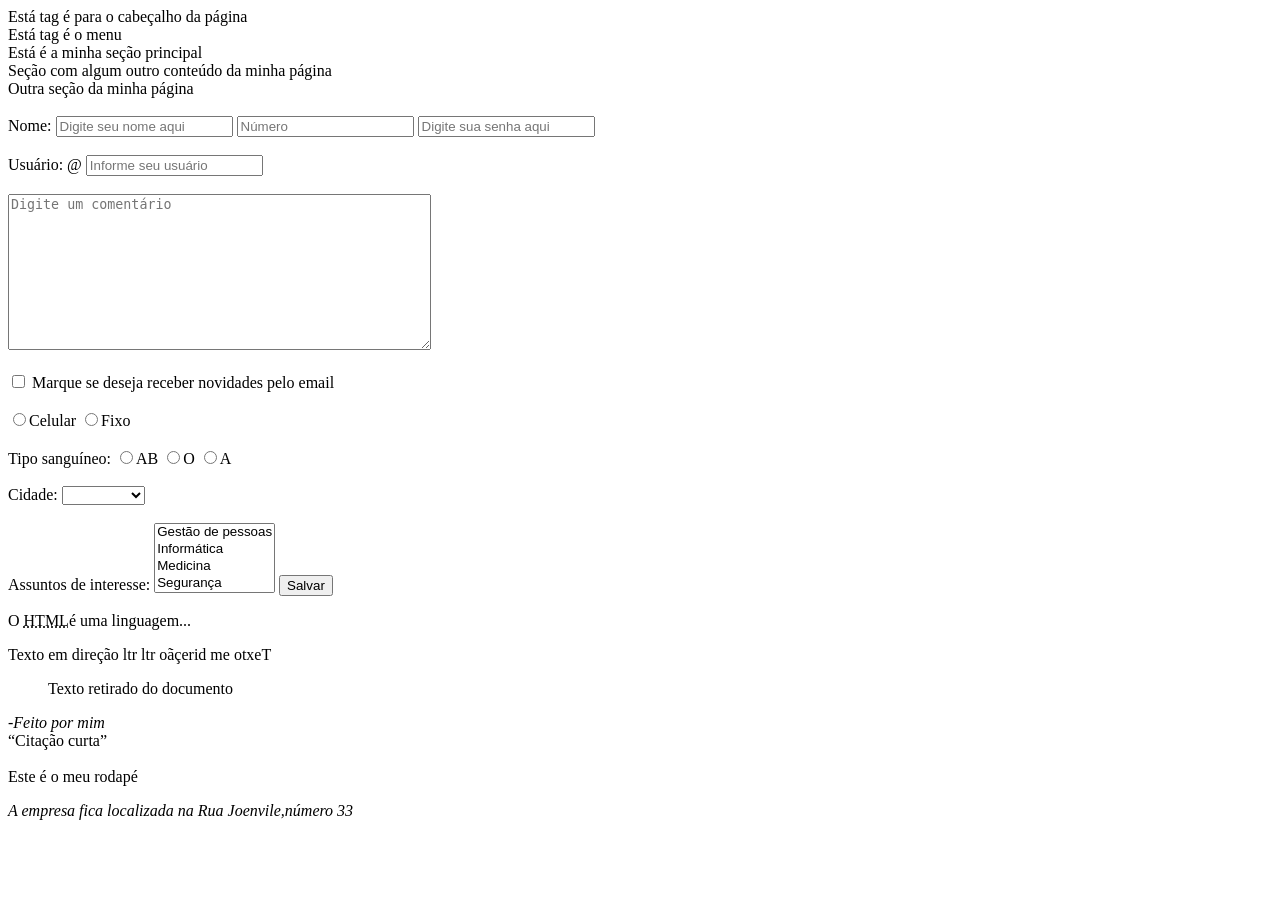
<file: index.html>
<!DOCTYPE html>
<html lang="pt-br">

<head>
    <meta charset="UTF-8">
    <meta name="viewport" content="width=device-width, initial-scale=1.0">
    <title>Document</title>
</head>

<body>
    <header>
        Está tag é para o cabeçalho da página
        <nav>
            Está tag é o menu
        </nav>
    </header>

    <main>
        Está é a minha seção principal
    </main>

    <section>
        Seção com algum outro conteúdo da minha página
    </section>

    <section>
        Outra seção da minha página
    </section>

    <br />

    <form>
        <label>Nome:</label>

        <input type="text" placeholder="Digite seu nome aqui">
        <input type="number" placeholder="Número">
        <input type="password" placeholder="Digite sua senha aqui">

        <br />
        <br />

        <label>Usuário:</label>
        <span>@</span>
        <input type="text" placeholder="Informe seu usuário">

        <br />
        <br />

        <textarea placeholder="Digite um comentário" cols="50" rows="10"></textarea>

        <br />
        <br />

        <input type="checkbox"> <label>Marque se deseja receber novidades pelo email</label>

        <br />
        <br />


        <input type="radio" name="tipotelefone"><label>Celular</label>
        <input type="radio" name="tipotelefone"><label>Fixo</label>

        <br />
        <br />

        <label>Tipo sanguíneo:</label>
        <input type="radio" name="tiposanguineo"><label>AB</label>
        <input type="radio" name="tiposanguineo"><label>O</label>
        <input type="radio" name="tiposanguineo"><label>A</label>

        <br />
        <br />

        <label>Cidade:</label>
        <select>
            <option></option>
            <option>Blumenau</option>
            <option>Gaspar</option>
            <option>Indail</option>
            <option>Joenvile</option>
        </select>

        <br />
        <br />
        <label>Assuntos de interesse:</label>
        <select multiple>
            <option>Gestão de pessoas</option>
            <option>Informática</option>
            <option>Medicina</option>
            <option>Segurança</option>
            <option>Administração</option>
        </select>
        <button>Salvar</button>


    </form>

<section>
<p> O <abbr title="Hyper Text Markup Language">HTML</abbr>é uma linguagem... </p>
<bdo dir="ltr">Texto em direção ltr</bdo>
<bdo dir="rtl">Texto em direção rtl</bdo>
<blockquote cite="file:///C:/Users/aluno/Downloads/Curso-html-main/Curso/html/index.html">Texto retirado do documento</blockquote>
<cite> -Feito por mim</cite> 
<br/>
<q>Citação curta</q>
</section>
    <br />

    <footer>
        Este é o meu rodapé
    </footer>
    <address>

        <p>A empresa fica localizada na Rua Joenvile,número 33 </p>
    </address>
</body>

</html>
</file>
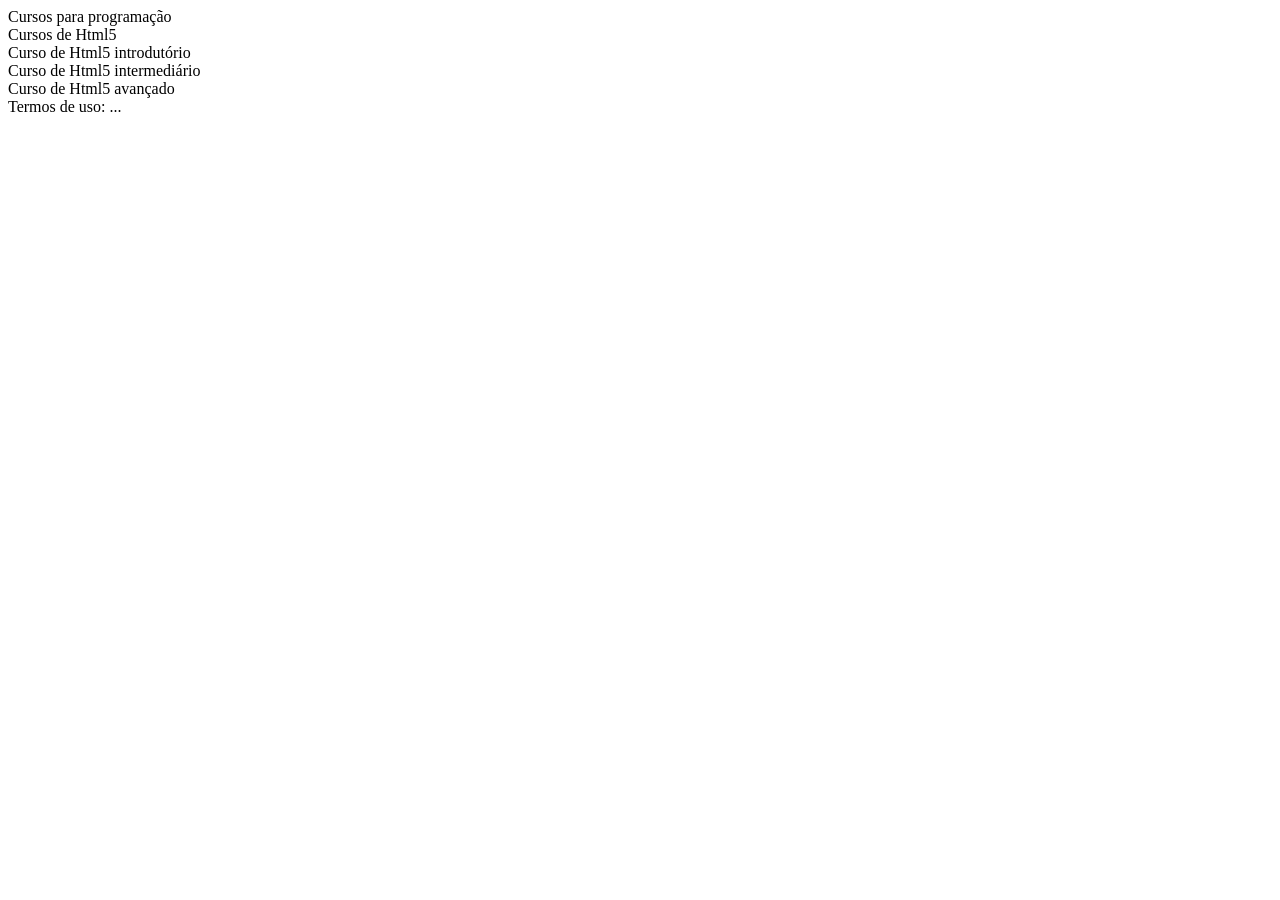
<file: curso.html>
<!DOCTYPE html>
<html lang="pt-br">
<head>
    <meta charset="UTF-8">
    <meta name="viewport" content="width=device-width, initial-scale=1.0">
    <title>Document</title>
</head>
<body>

    <header>
Cursos para programação
        <nav>
     Cursos de Html5
        </nav>
    </header>
   
    <main>
       Curso de Html5 introdutório
    </main>

    <section>
 Curso de Html5 intermediário
    </section>

<section>
 Curso de Html5 avançado
</section>

<footer>
Termos de uso: ...
</footer>

</body>
</html>
</file>
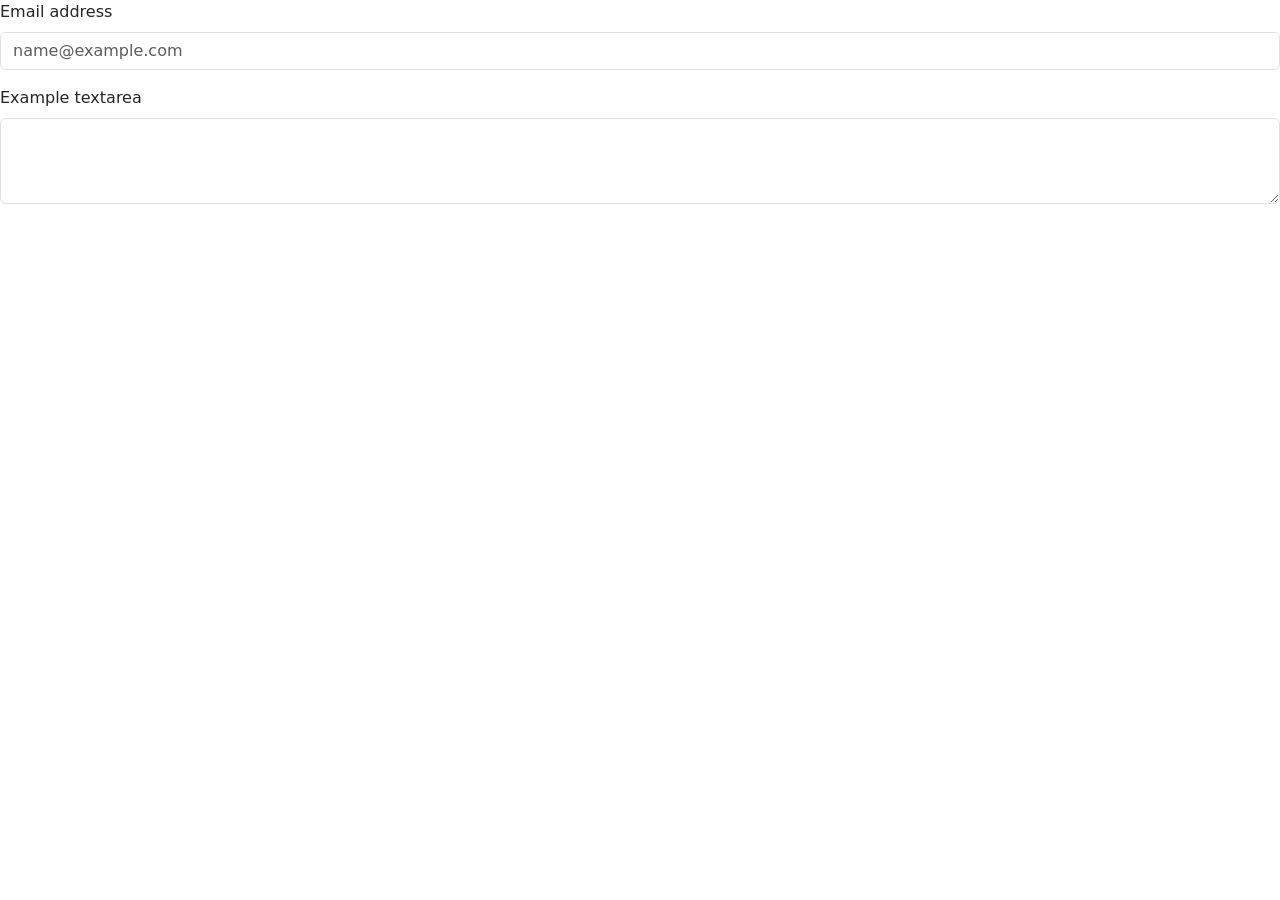
<file: teste.html>
<!DOCTYPE html>
<html lang="en">

<head>
    <meta charset="UTF-8">
    <meta name="viewport" content="width=device-width, initial-scale=1.0">
    <title>Document</title>
    <link href="https://cdn.jsdelivr.net/npm/bootstrap@5.3.3/dist/css/bootstrap.min.css" rel="stylesheet"
        integrity="sha384-QWTKZyjpPEjISv5WaRU9OFeRpok6YctnYmDr5pNlyT2bRjXh0JMhjY6hW+ALEwIH" crossorigin="anonymous">
    <script src="https://cdn.jsdelivr.net/npm/bootstrap@5.3.3/dist/js/bootstrap.bundle.min.js"
        integrity="sha384-YvpcrYf0tY3lHB60NNkmXc5s9fDVZLESaAA55NDzOxhy9GkcIdslK1eN7N6jIeHz"
        crossorigin="anonymous"></script>
</head>

<body>
    <div class="mb-3">
        <label for="exampleFormControlInput1" class="form-label">Email address</label>
        <input type="email" class="form-control" id="exampleFormControlInput1" placeholder="name@example.com">
      </div>
      <div class="mb-3">
        <label for="exampleFormControlTextarea1" class="form-label">Example textarea</label>
        <textarea class="form-control" id="exampleFormControlTextarea1" rows="3"></textarea>
      </div>
</body>

</html>
</file>
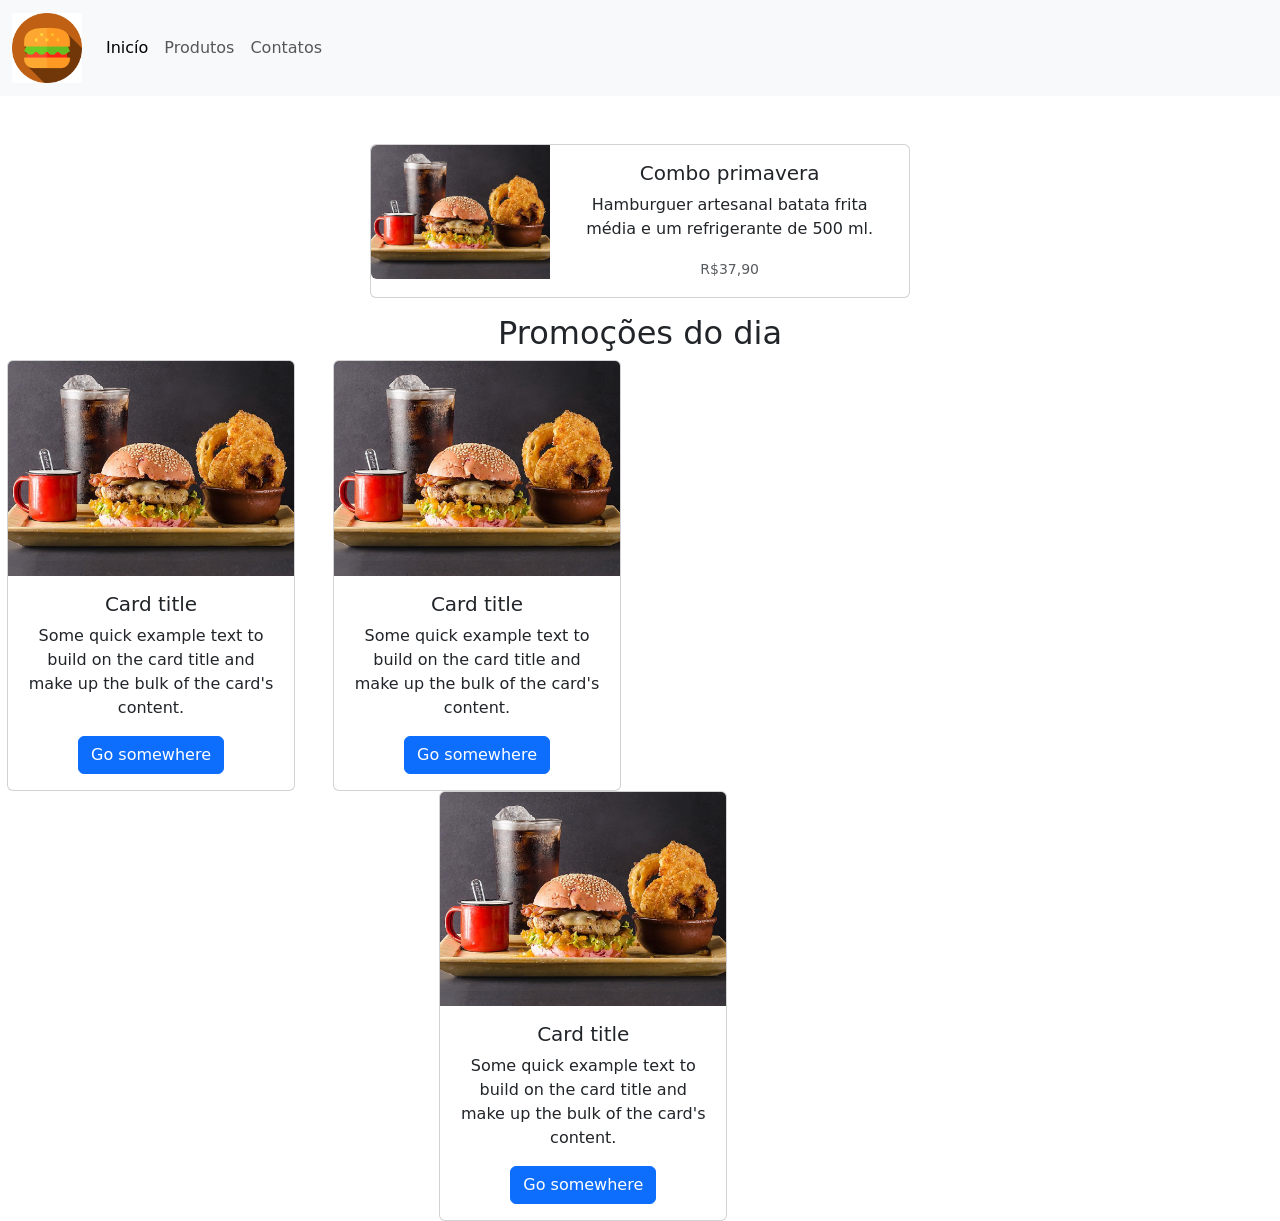
<file: hamburgueria/burguer.html>
<!DOCTYPE html>
<html lang="en">
<head>
    <meta charset="UTF-8">
    <meta name="viewport" content="width=device-width, initial-scale=1.0">
    <title>Document</title>
    <link href="https://cdn.jsdelivr.net/npm/bootstrap@5.3.3/dist/css/bootstrap.min.css" rel="stylesheet"
        integrity="sha384-QWTKZyjpPEjISv5WaRU9OFeRpok6YctnYmDr5pNlyT2bRjXh0JMhjY6hW+ALEwIH" crossorigin="anonymous">
    <script src="https://cdn.jsdelivr.net/npm/bootstrap@5.3.3/dist/js/bootstrap.bundle.min.js"
        integrity="sha384-YvpcrYf0tY3lHB60NNkmXc5s9fDVZLESaAA55NDzOxhy9GkcIdslK1eN7N6jIeHz"
        crossorigin="anonymous"></script>
</head>
<body>
    <header>
        <nav class="navbar navbar-expand-lg bg-body-tertiary">
            <div class="container-fluid">
              <a class="navbar-brand" href="#"><img src="img/hamburguer.png" width="70" height="70" ></a>
              <button class="navbar-toggler" type="button" data-bs-toggle="collapse" data-bs-target="#navbarNav" aria-controls="navbarNav" aria-expanded="false" aria-label="Toggle navigation">
                <span class="navbar-toggler-icon"></span>
              </button>
              <div class="collapse navbar-collapse" id="navbarNav">
                <ul class="navbar-nav">
                  <li class="nav-item">
                    <a class="nav-link active" aria-current="page" href="#">Inicío</a>
                  </li>
                  <li class="nav-item">
                    <a class="nav-link" href="#">Produtos</a>
                  </li>
                  <li class="nav-item">
                    <a class="nav-link" href="#">Contatos</a>
                  </li>
                </ul>
              </div>
            </div>
          </nav>
    </header>

    <main>
        <br/><br/>
        <center>
        <div class="card mb-3" style="max-width: 540px;">
            <div class="row g-0">
              <div class="col-md-4">
                <img src="img/combo.png" class="img-fluid rounded-start" alt="...">
              </div>
              <div class="col-md-8">
                <div class="card-body">
                  <h5 class="card-title">Combo primavera</h5>
                  <p class="card-text">Hamburguer artesanal batata frita média e um refrigerante de 500 ml.</p>
                  <p class="card-text"><small class="text-body-secondary">R$37,90</small></p>
                </div>
              </div>
            </div>
          </div>
        </center>
        </main>

        <section>
            <center>
            <h2>Promoções do dia</h2>
        </center>
            <center><div class="row">
                <div class="col-3">
                    <div class="card" style="width: 18rem;">
                        <img src="img/combo.png" class="card-img-top" alt="...">
                        <div class="card-body">
                          <h5 class="card-title">Card title</h5>
                          <p class="card-text">Some quick example text to build on the card title and make up the bulk of the card's content.</p>
                          <a href="#" class="btn btn-primary">Go somewhere</a>
                        </div>
                      </div>
                </div>
                <div class="col-3">
                    <div class="card" style="width: 18rem;">
                        <img src="img/combo.png" class="card-img-top" alt="...">
                        <div class="card-body">
                          <h5 class="card-title">Card title</h5>
                          <p class="card-text">Some quick example text to build on the card title and make up the bulk of the card's content.</p>
                          <a href="#" class="btn btn-primary">Go somewhere</a>
                        </div>
                </div>
                
                <div class="col-3">
                    <div class="card" style="width: 18rem;">
                        <img src="img/combo.png" class="card-img-top" alt="...">
                        <div class="card-body">
                          <h5 class="card-title">Card title</h5>
                          <p class="card-text">Some quick example text to build on the card title and make up the bulk of the card's content.</p>
                          <a href="#" class="btn btn-primary">Go somewhere</a>
                        </div>
                </div>
            </div></center>
        </section>
</body>
</html>
</file>
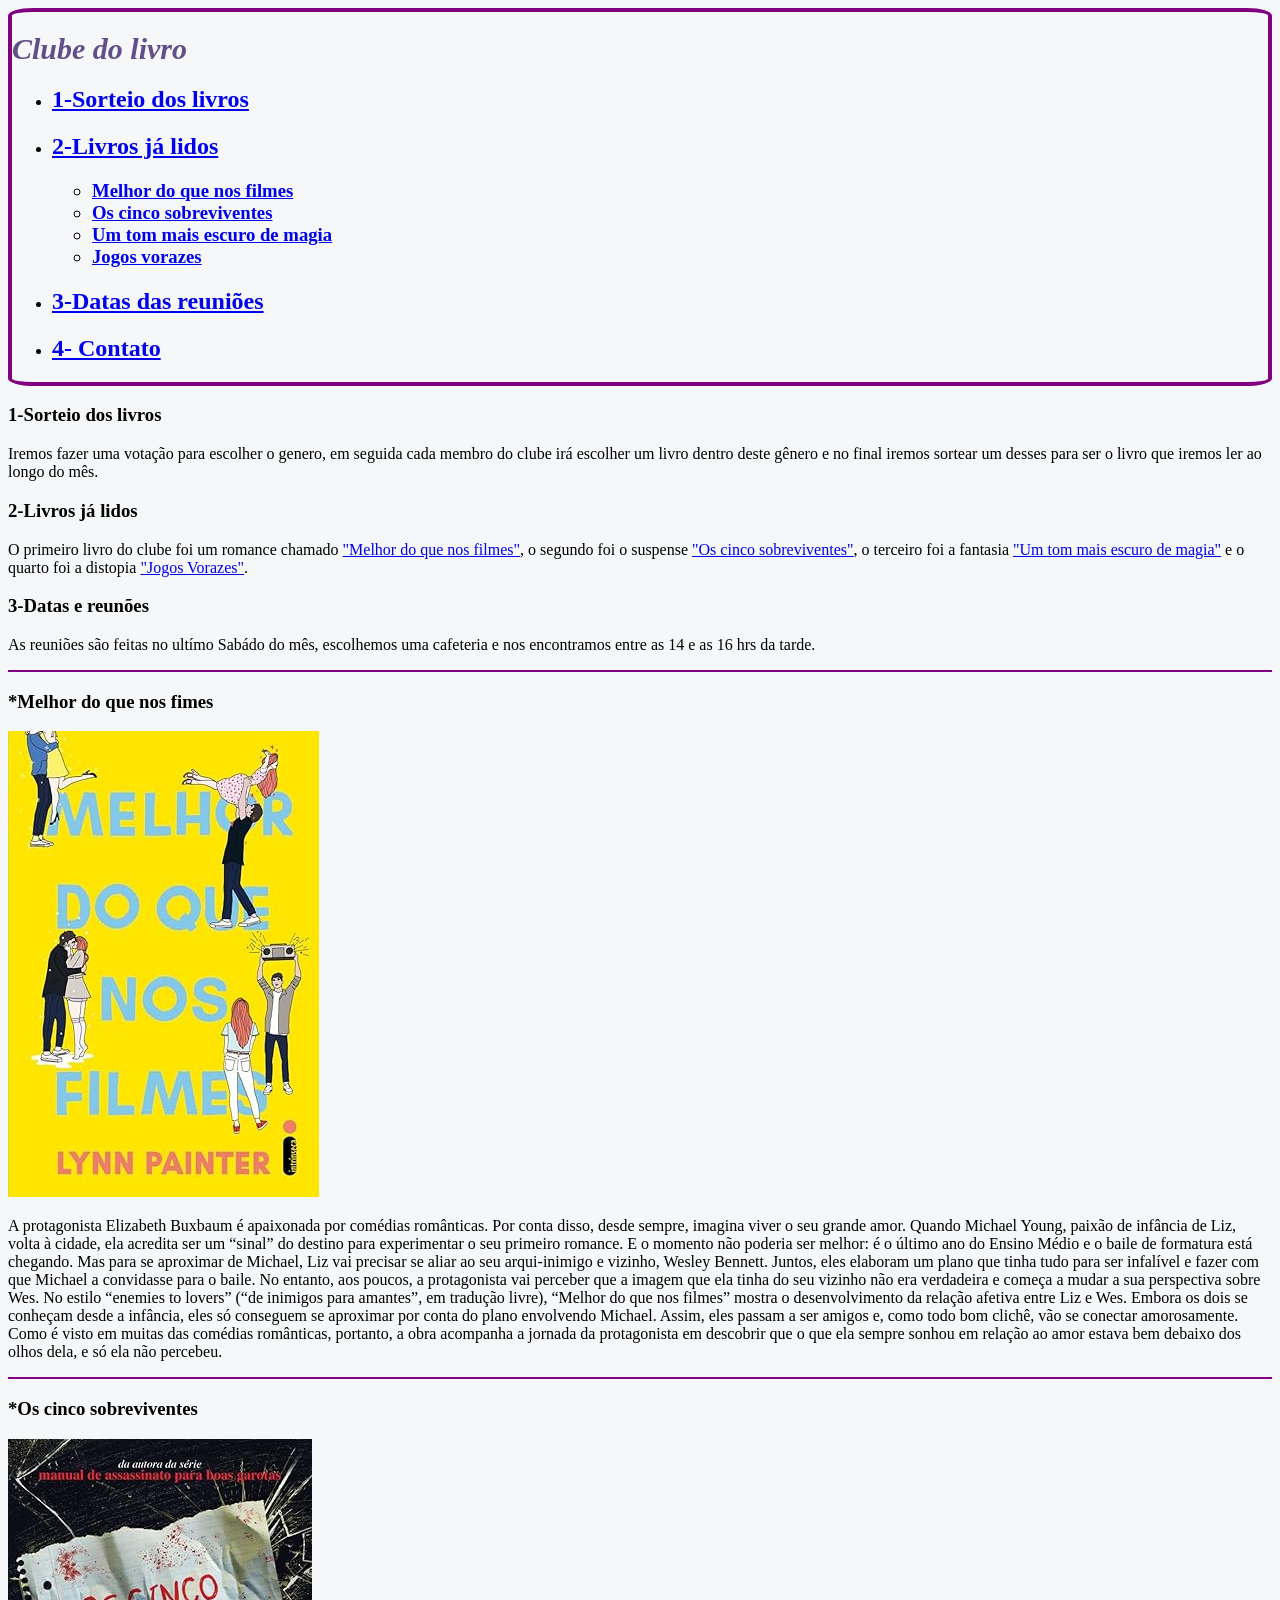
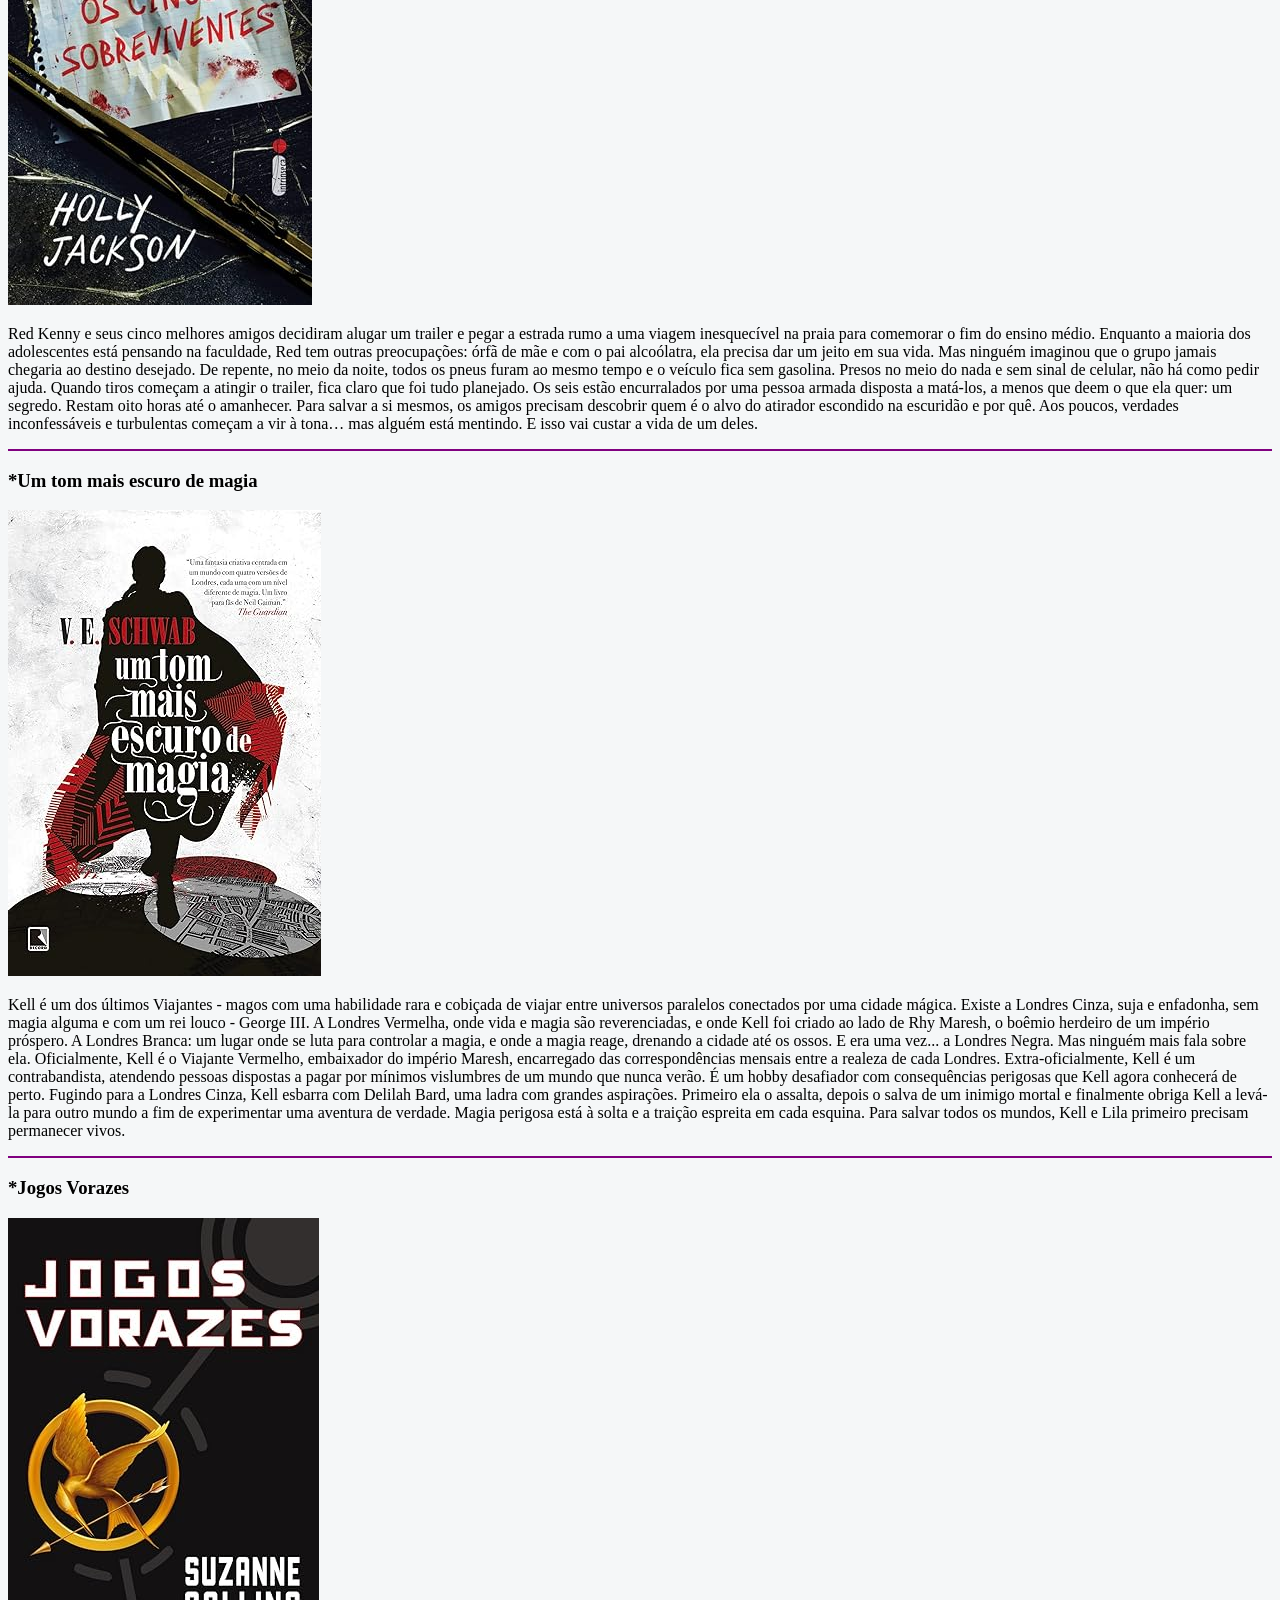
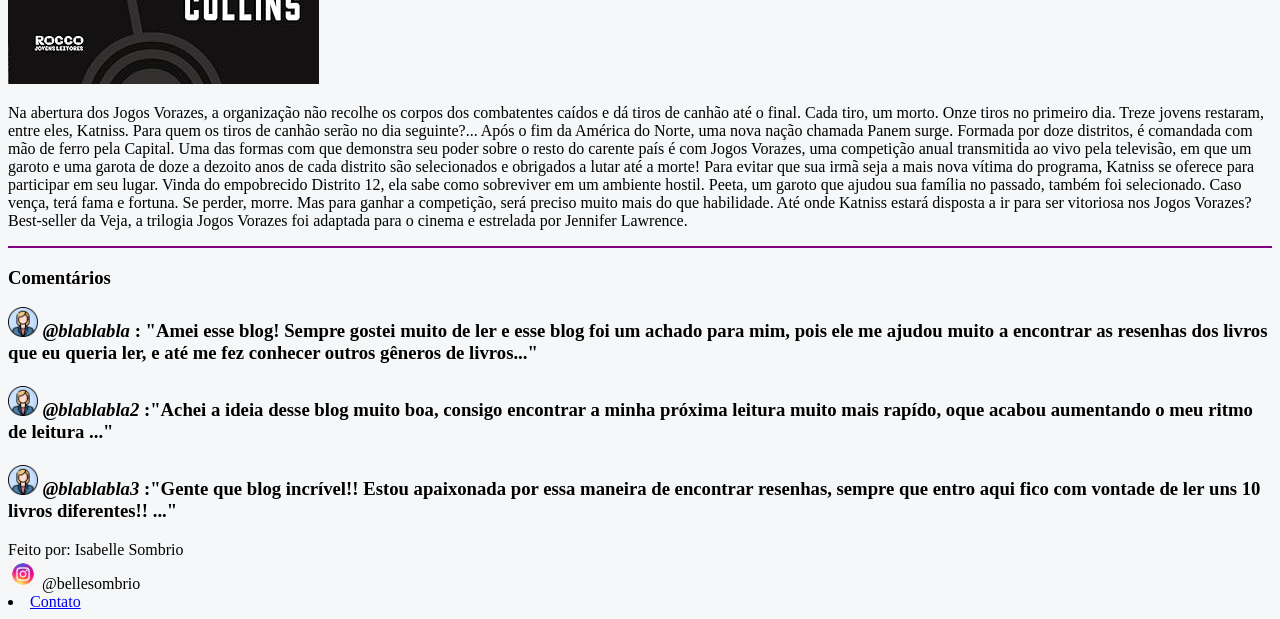
<file: html/Blog/blog.html>
<!DOCTYPE html>
<html lang="pt-br">

<head>
    <meta charset="UTF-8">
    <meta name="viewport" content="width=device-width, initial-scale=1.0">
    <title>Meu blog</title>
    <link href="style-teste-bem.css" rel="stylesheet">
</head>

<body>
    <header class="cabecalho">
        
            <i>
              <h1 class="cabecalho-titulo">  Clube do livro </h1>
            </i>
        </p>
        <nav class="cabecalho_menu">
            <ul class="cabecalho_lista">
              <li class="cabecalho_lista-central">  <h2>
                    <a href="#sorteio"> 1-Sorteio dos livros </a>
                </h2> </li>

             <li class="cabecalho_lista-central"><h2>
                    <a href="#lidos">2-Livros já lidos</a> </br>
                </h2>

                <h3>
                    <ul>
                        <li class="cabecalho_lista-central"> <a href="#Mdnf"> Melhor do que nos filmes</a> </li>
                        <li class="cabecalho_lista-central"> <a href="#Ocs"> Os cinco sobreviventes</a> </li>
                        <li class="cabecalho_lista-central"> <a href="#Tdm"> Um tom mais escuro de magia</a> </li>
                        <li class="cabecalho_lista-central"> <a href="#Jv"> Jogos vorazes</a> </li>
                    
                    </ul>
                </h3> </li>

              <li class="cabecalho_lista-central">  <h2>
                    <a href="#datas"> 3-Datas das reuniões</a>
                </h2> </li>

                <li class="cabecalho_lista-central"> <h2>
                    <a href="contato.html" target="_blank>">4- Contato</a>
                </h2> </li>
            </ul> 
        </nav>
    </header>

    

    <section id="sorteio" class="sorteio">
        <h3 class="sorteio_titulo">1-Sorteio dos livros </h3>
        <p class="sorteio_paragrafo">
            Iremos fazer uma votação para escolher o genero, em seguida cada membro do clube irá escolher um livro
            dentro deste gênero e no final iremos sortear um desses para ser o livro que iremos ler ao longo do mês.
        </p>
    </section>

    <section id="lidos">
        <h3>2-Livros já lidos </h3>
        <p>O primeiro livro do clube foi um romance chamado <a
                href="https://www.amazon.com.br/Melhor-do-que-nos-filmes/dp/6555607289" target="_blank"> "Melhor do que
                nos filmes"</a>, o segundo foi o suspense <a
                href="https://www.amazon.com.br/Os-cinco-sobreviventes-Holly-Jackson/dp/6555606959" target="_blanck">
                "Os
                cinco sobreviventes"</a>, o terceiro foi a fantasia <a
                href="https://www.amazon.com.br/mais-escuro-magia-Vol-tons/dp/8501106666" target="_blank"> "Um tom mais
                escuro de magia"</a> e o quarto foi a distopia <a
                href="https://www.amazon.com.br/Jogos-Vorazes-1-Suzanne-Collins/dp/8579800242" target="_blank"> "Jogos
                Vorazes"</a>.
        </p>
    </section>

    <section id="datas">
        <h3>3-Datas e reunões</h3>
        <p>As reuniões são feitas no ultímo Sabádo do mês, escolhemos uma cafeteria e nos encontramos entre as 14 e as
            16
            hrs da tarde.</p>
    </section>

    <hr color="purple" />

    <section id="Mdnf">
        <h3> *Melhor do que nos fimes </h3>
        <img src="img/Mdnf.jpg">
        <p> A protagonista Elizabeth Buxbaum é apaixonada por comédias românticas. Por conta disso, desde sempre,
            imagina viver o seu grande amor. Quando Michael Young, paixão de infância de Liz, volta à cidade, ela
            acredita ser um “sinal” do destino para experimentar o seu primeiro romance. E o momento não poderia ser
            melhor: é o último ano do Ensino Médio e o baile de formatura está chegando.

            Mas para se aproximar de Michael, Liz vai precisar se aliar ao seu arqui-inimigo e vizinho, Wesley Bennett.
            Juntos, eles elaboram um plano que tinha tudo para ser infalível e fazer com que Michael a convidasse para o
            baile. No entanto, aos poucos, a protagonista vai perceber que a imagem que ela tinha do seu vizinho não era
            verdadeira e começa a mudar a sua perspectiva sobre Wes.

            No estilo “enemies to lovers” (“de inimigos para amantes”, em tradução livre), “Melhor do que nos filmes”
            mostra o desenvolvimento da relação afetiva entre Liz e Wes. Embora os dois se conheçam desde a infância,
            eles só conseguem se aproximar por conta do plano envolvendo Michael. Assim, eles passam a ser amigos e,
            como todo bom clichê, vão se conectar amorosamente.

            Como é visto em muitas das comédias românticas, portanto, a obra acompanha a jornada da protagonista em
            descobrir que o que ela sempre sonhou em relação ao amor estava bem debaixo dos olhos dela, e só ela não
            percebeu.</p>

    </section>

    <hr color="purple" />

    <section id="Ocs">
        <h3> *Os cinco sobreviventes</h3>
        <img src="img/Ocs.jpg">
        <p>Red Kenny e seus cinco melhores amigos decidiram alugar um trailer e pegar a estrada rumo a uma viagem
            inesquecível na praia para comemorar o fim do ensino médio. Enquanto a maioria dos adolescentes está
            pensando na faculdade, Red tem outras preocupações: órfã de mãe e com o pai alcoólatra, ela precisa dar um
            jeito em sua vida. Mas ninguém imaginou que o grupo jamais chegaria ao destino desejado.

            De repente, no meio da noite, todos os pneus furam ao mesmo tempo e o veículo fica sem gasolina. Presos no
            meio do nada e sem sinal de celular, não há como pedir ajuda. Quando tiros começam a atingir o trailer, fica
            claro que foi tudo planejado. Os seis estão encurralados por uma pessoa armada disposta a matá-los, a menos
            que deem o que ela quer: um segredo.

            Restam oito horas até o amanhecer. Para salvar a si mesmos, os amigos precisam descobrir quem é o alvo do
            atirador escondido na escuridão e por quê. Aos poucos, verdades inconfessáveis e turbulentas começam a vir à
            tona… mas alguém está mentindo. E isso vai custar a vida de um deles.</p>

    </section>

    <hr color="purple" />

    <section id="Tdm">
        <h3> *Um tom mais escuro de magia</h3>
        <img src="img/Tdm.jpg">
        <p>Kell é um dos últimos Viajantes - magos com uma habilidade rara e cobiçada de viajar entre universos
            paralelos conectados por uma cidade mágica. Existe a Londres Cinza, suja e enfadonha, sem magia alguma e com
            um rei louco - George III. A Londres Vermelha, onde vida e magia são reverenciadas, e onde Kell foi criado
            ao lado de Rhy Maresh, o boêmio herdeiro de um império próspero. A Londres Branca: um lugar onde se luta
            para controlar a magia, e onde a magia reage, drenando a cidade até os ossos. E era uma vez... a Londres
            Negra.

            Mas ninguém mais fala sobre ela. Oficialmente, Kell é o Viajante Vermelho, embaixador do império Maresh,
            encarregado das correspondências mensais entre a realeza de cada Londres. Extra-oficialmente, Kell é um
            contrabandista, atendendo pessoas dispostas a pagar por mínimos vislumbres de um mundo que nunca verão. É um
            hobby desafiador com consequências perigosas que Kell agora conhecerá de perto.

            Fugindo para a Londres Cinza, Kell esbarra com Delilah Bard, uma ladra com grandes aspirações. Primeiro ela
            o assalta, depois o salva de um inimigo mortal e finalmente obriga Kell a levá-la para outro mundo a fim de
            experimentar uma aventura de verdade. Magia perigosa está à solta e a traição espreita em cada esquina. Para
            salvar todos os mundos, Kell e Lila primeiro precisam permanecer vivos.</p>
    </section>

    <hr color="purple" />

    <section id="Jv">
        <h3> *Jogos Vorazes</h3>
        <img src="img/Jv.jpg">
        <p>Na abertura dos Jogos Vorazes, a organização não recolhe os corpos dos combatentes caídos e dá tiros de
            canhão até o final. Cada tiro, um morto. Onze tiros no primeiro dia. Treze jovens restaram, entre eles,
            Katniss. Para quem os tiros de canhão serão no dia seguinte?... Após o fim da América do Norte, uma nova
            nação chamada Panem surge. Formada por doze distritos, é comandada com mão de ferro pela Capital. Uma das
            formas com que demonstra seu poder sobre o resto do carente país é com Jogos Vorazes, uma competição anual
            transmitida ao vivo pela televisão, em que um garoto e uma garota de doze a dezoito anos de cada distrito
            são selecionados e obrigados a lutar até a morte! Para evitar que sua irmã seja a mais nova vítima do
            programa, Katniss se oferece para participar em seu lugar. Vinda do empobrecido Distrito 12, ela sabe como
            sobreviver em um ambiente hostil. Peeta, um garoto que ajudou sua família no passado, também foi
            selecionado. Caso vença, terá fama e fortuna. Se perder, morre. Mas para ganhar a competição, será preciso
            muito mais do que habilidade. Até onde Katniss estará disposta a ir para ser vitoriosa nos Jogos Vorazes?
            Best-seller da Veja, a trilogia Jogos Vorazes foi adaptada para o cinema e estrelada por Jennifer Lawrence.
        </p>
    </section>

    <hr color="purple" />

<section>
<h3>Comentários<h3>
    <article>
        <img src="img/perfil.png" width="30" height="30">
       <cite>@blablabla</cite> : "Amei esse blog! Sempre gostei muito de ler e esse blog foi um achado para mim, pois ele me ajudou muito a encontrar as resenhas dos livros que eu queria ler, e até me fez conhecer outros gêneros de livros..."
    </article>

<br/>

<article>
    <img src="img/perfil.png" width="30" height="30">
   <cite>@blablabla2</cite> :"Achei a ideia desse blog muito boa, consigo encontrar a minha próxima leitura muito mais rapído, oque acabou aumentando o meu ritmo de leitura ..."
</article>

<br/>

<article>
    <img src="img/perfil.png" width="30" height="30">
<cite>@blablabla3</cite> :"Gente que blog incrível!! Estou apaixonada por essa maneira de encontrar resenhas, sempre que entro aqui fico com vontade de ler uns 10 livros diferentes!! ..."
</article>

</section>



    <footer>
         Feito por: Isabelle Sombrio </br>

<img src="img/insta.avif " width="30" height="30"> @bellesombrio <br/>

<li><a href="contato.html" target="_blank>">Contato</a></li>

    </footer>


</body>

</html>
</file>
<file: html/Blog/style-teste-bem.css>
/*BEM*/
body {
    background-color:#F5F7F8;

}


.cabecalho {
    /*cor de fundo 
    borda embaixo*/
    border:4px solid purple ;
border-radius: 2% ;
}

.cabecalho-titulo {
    font-size: 30px ;
    color:#624E88;
}

.cabecalho_menu {
    /*tamanho e espaçamento*/
}

.cabecalho_lista {
    /*tirar a bolinha
    alterar a cor
    colocar lado a lado*/
}

.cabecalho_lista-central {
    /*Alinhamento centrar*/
}

.sorteio {

}

.sorteio_titulo {

}

.sorteio_paragrafo {

}
</file>
